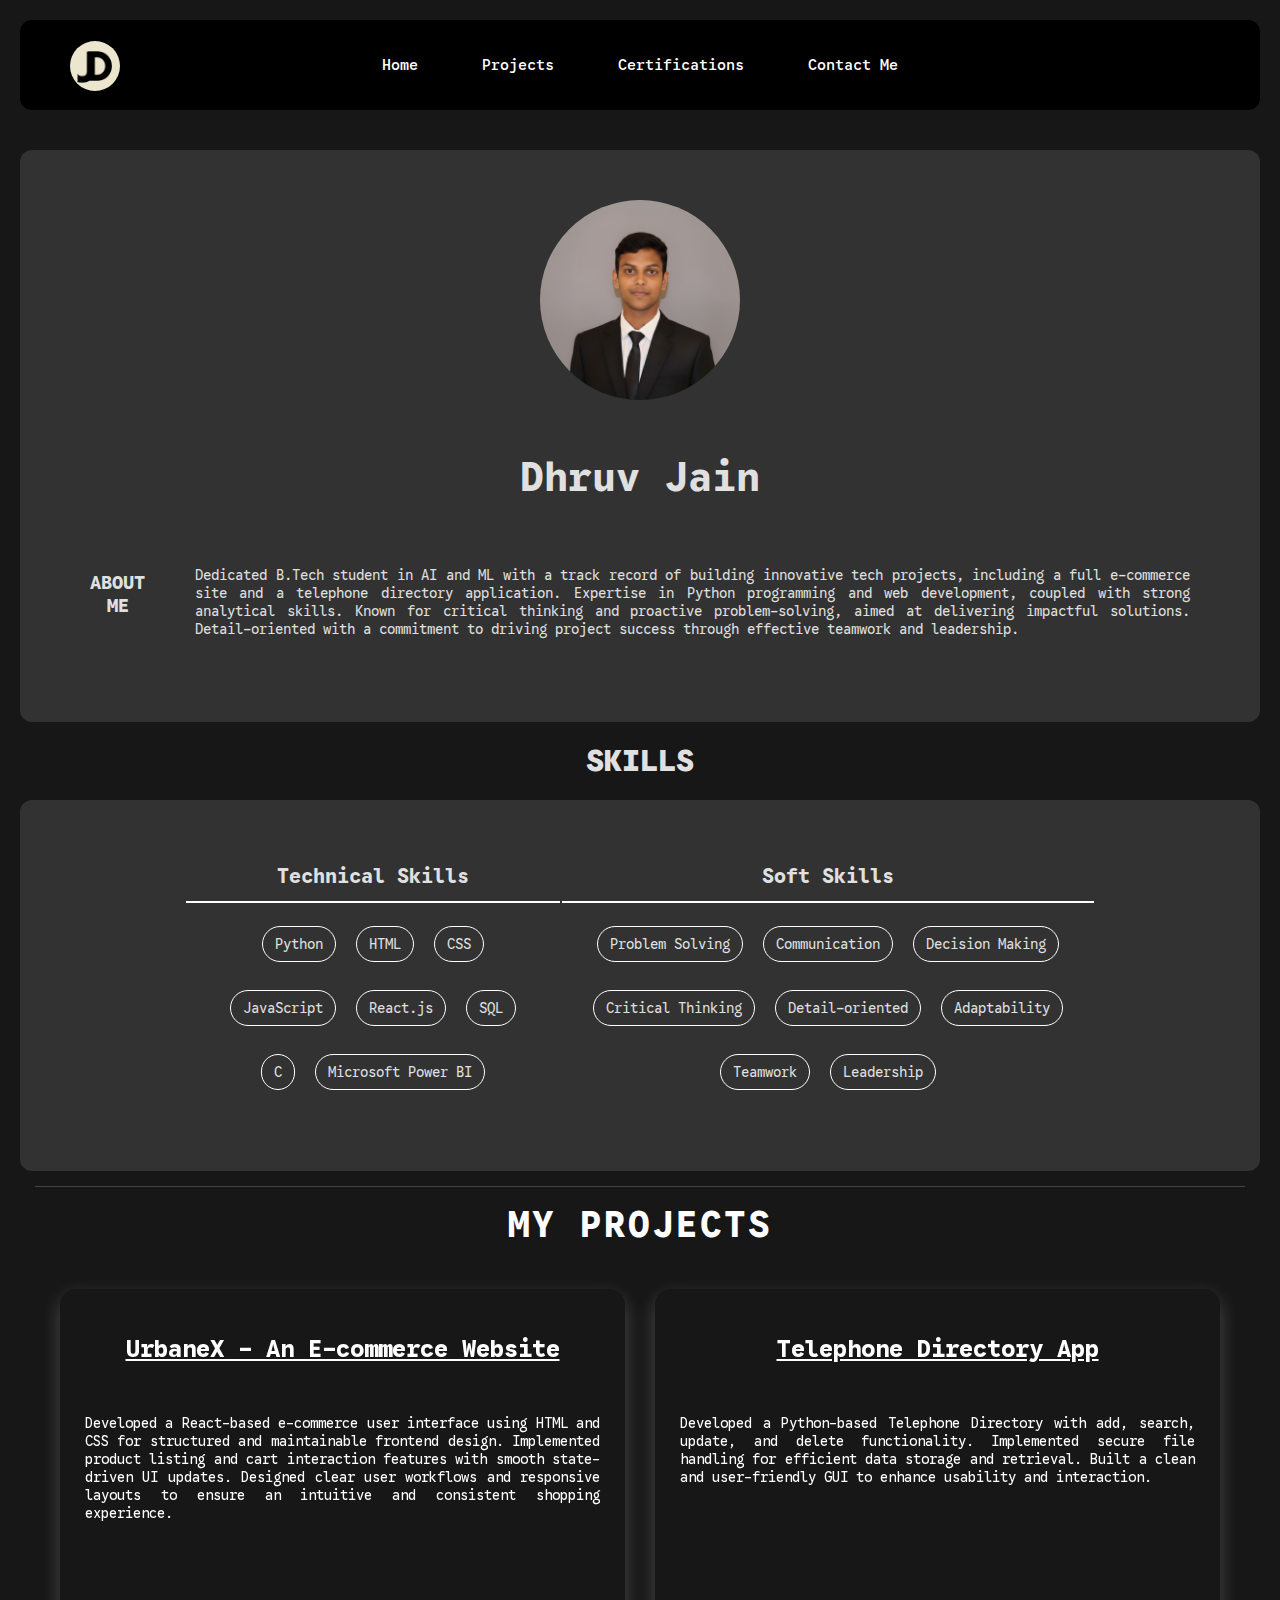
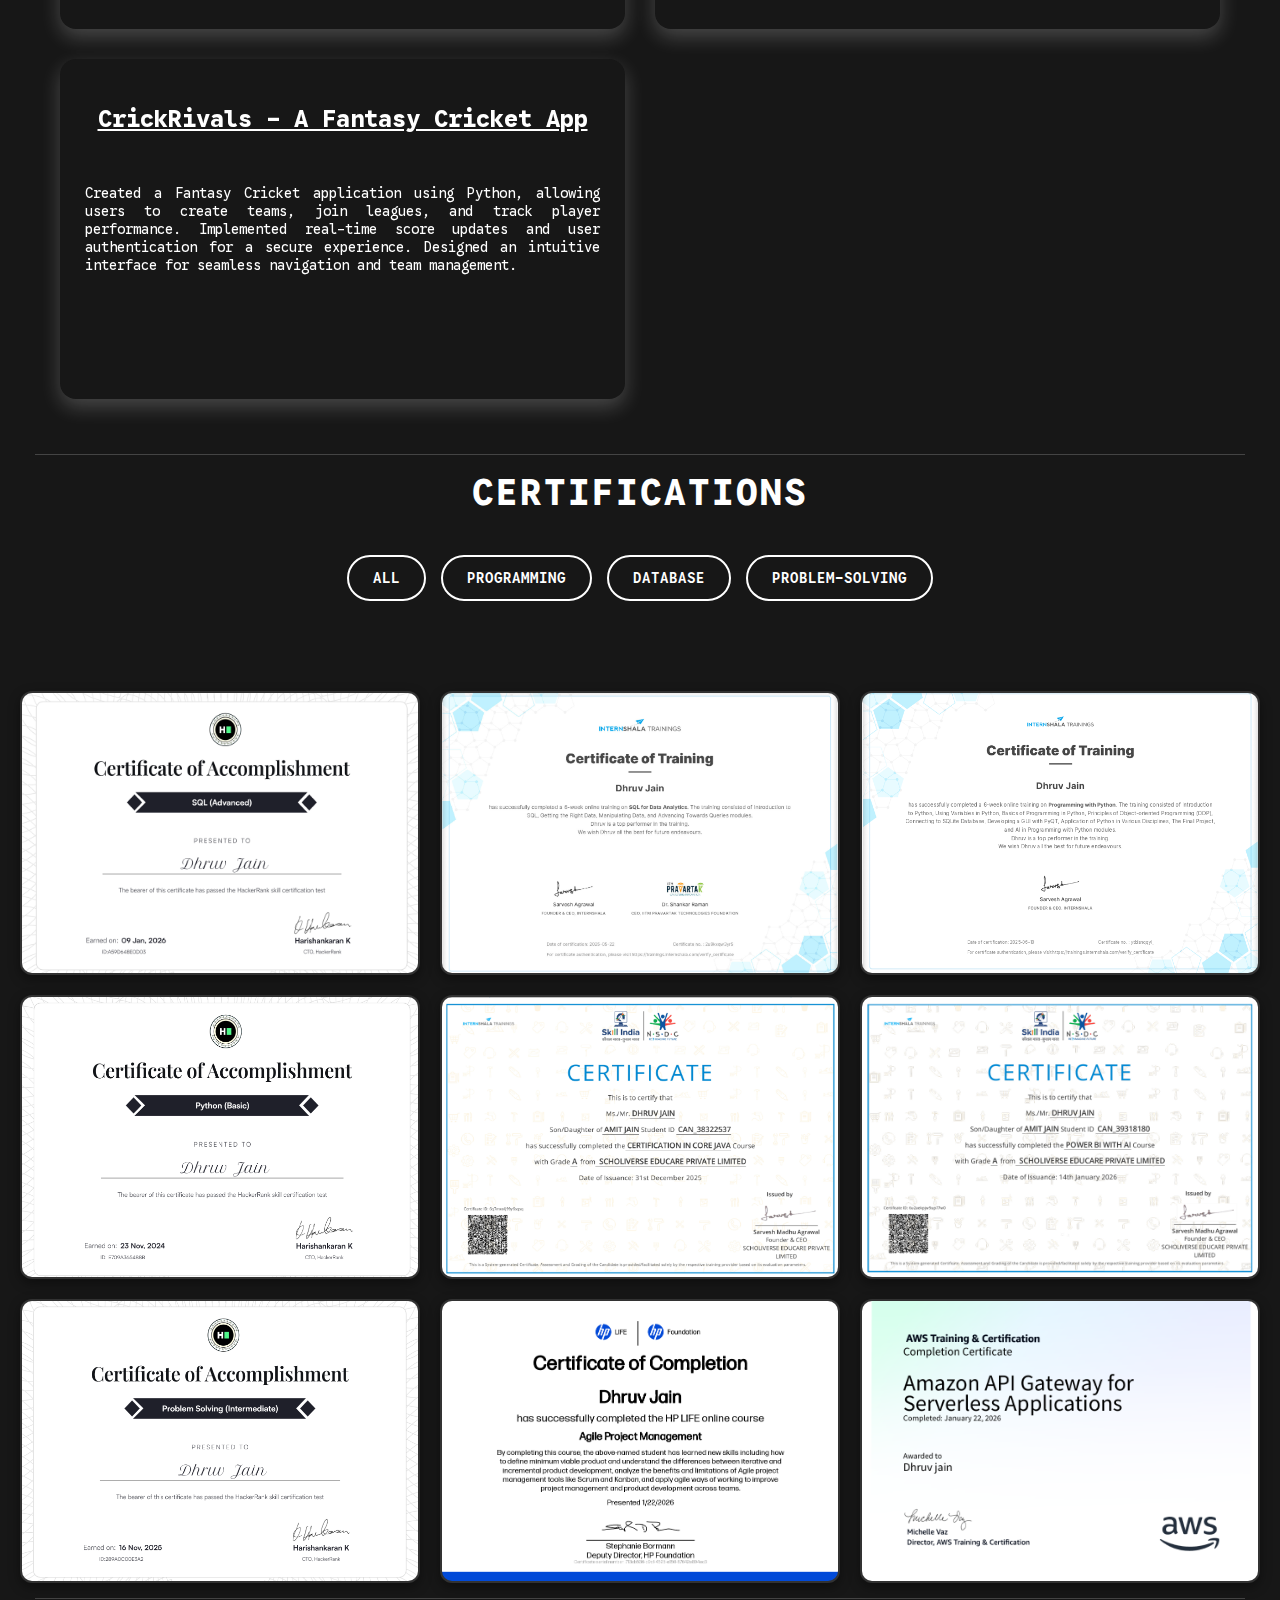
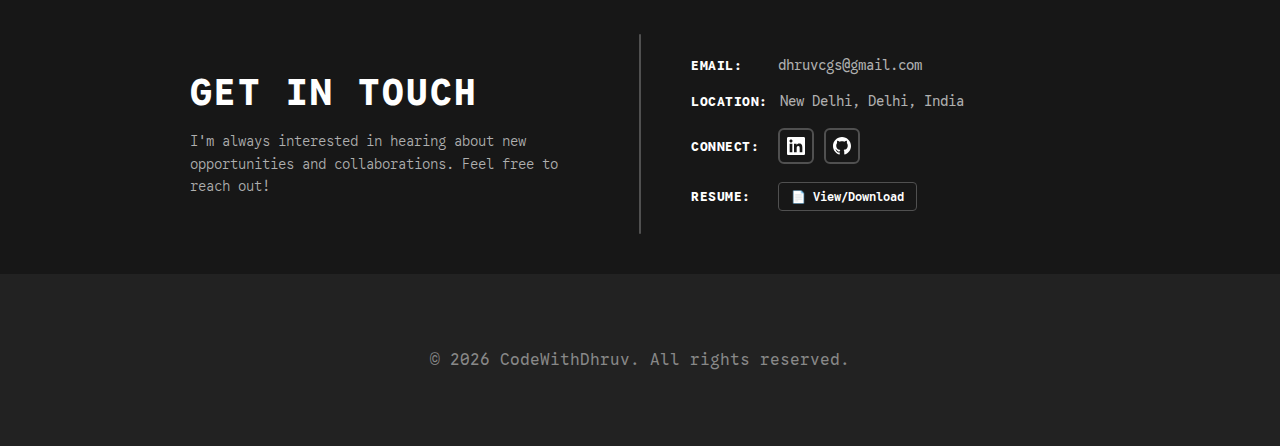
<file: index.html>
<!DOCTYPE html>
<html lang="en">
<head>
    <meta charset="UTF-8">
    <meta name="viewport" content="width=device-width, initial-scale=1.0">
    <title>CodeWithDhruv</title>
    <link rel="stylesheet" href="StyleSheets/styles.css">
    <link rel="stylesheet" href="StyleSheets/home.css">
    <link rel="stylesheet" href="StyleSheets/projects.css">
    <link rel="stylesheet" href="StyleSheets/certificates.css">
    <link rel="stylesheet" href="StyleSheets/contact.css">
    <link rel="stylesheet" href="https://fonts.googleapis.com/css2?family=Material+Symbols+Outlined:opsz,wght,FILL,GRAD@20..48,100..700,0..1,-50..200&icon_names=arrow_shape_up_stack" />
    <link rel="icon" type="image/png" href="Images/Logo.png">
</head>
<body>
    <header>    
        <nav class="navbar">
            <div class="nav-left">
                <img src="Images/Logo.png" alt="CodeWithDhruv Logo" class="logo-image">
            </div>
            <ul class="nav-center">
                <li><a href="#intro">Home</a></li>
                <li><a href="#projects-section">Projects</a></li>
                <li><a href="#certifications-title">Certifications</a></li>
                <li><a href="#Contact-section">Contact Me</a></li>
            </ul>
        </nav>
    </header>
    <main>
        <section id="intro">
            <div class="intro-content">
                <img src="Images/DhruvImage.png" alt="Dhruv's Image">
                <h1 class="name">Dhruv Jain</h1>
                <ul>
                    <li>
                        <h3 style="vertical-align: middle;">ABOUT ME</h3>
                    </li>
                    <li>
                        <p style="text-align: justify; font-size: 14px;">Dedicated B.Tech student in AI and ML with a track record of building innovative tech projects, including a full e-commerce site and a telephone directory application. Expertise in Python programming and web development, coupled with strong analytical skills. Known for critical thinking and proactive problem-solving, aimed at delivering impactful solutions. Detail-oriented with a commitment to driving project success through effective teamwork and leadership.</p>
                    </li>
                </ul>
            </div>
            <span class="skill-content">SKILLS</span>
            <div>
                <table class="skills-list">
                    <tr>
                        <th>Technical Skills</th>
                        <th>Soft Skills</th>
                    </tr>
                    <tr>
                        <td>
                            <ul>
                                <li>Python</li>
                                <li>HTML</li>
                                <li>CSS</li>
                                <li>JavaScript</li>
                                <li>React.js</li>
                                <li>SQL</li>
                                <li>C</li>
                                <li>Microsoft Power BI</li>
                            </ul>
                        </td>
                        <td>
                            <ul>
                                <li>Problem Solving</li>
                                <li>Communication</li>
                                <li>Decision Making</li>
                                <li>Critical Thinking</li>
                                <li>Detail-oriented</li>
                                <li>Adaptability</li>
                                <li>Teamwork</li>
                                <li>Leadership</li>
                            </ul>
                        </td>
                    </tr>
                </table>
            </div>
        </section>
        <hr>
        <section id="projects-section">
            <h1 class="section-title">My Projects</h1>
            <div class="project-container">
                <div class="project-card">
                    <div class="project-card-front">
                        <h2><u>UrbaneX - An E-commerce Website</u></h2>
                        <p>Developed a React-based e-commerce user interface using HTML and CSS for structured and maintainable frontend design. Implemented product listing and cart interaction features with smooth state-driven UI updates. Designed clear user workflows and responsive layouts to ensure an intuitive and consistent shopping experience.</p>
                    </div>
                    <div class="project-card-back">
                        <ul>
                            <li>React.js</li>
                            <li>HTML</li>
                            <li>CSS</li>
                            <li>JavaScript</li>
                            <li>Problem-Solving</li>
                            <li>Dedication</li>
                        </ul>
                        <input type="button" onclick="window.open('https://github.com/Dhruvjain9/E-commerce-website', '_blank')" value="View on GitHub">
                    </div>
                </div>
                <div class="project-card">
                    <div class="project-card-front">
                        <h2><u>Telephone Directory App</u></h2>
                        <p>Developed a Python-based Telephone Directory with add, search, update, and delete functionality. Implemented secure file handling for efficient data storage and retrieval. Built a clean and user-friendly GUI to enhance usability and interaction.</p>
                    </div>
                    <div class="project-card-back">
                        <ul>
                            <li>Python</li>
                            <li>Tkinter</li>
                            <li>File Handling</li>
                            <li>GUI Development</li>
                            <li>Problem-Solving</li>
                            <li>Attention to Detail</li>
                        </ul>
                        <input type="button" onclick="window.open('https://github.com/Dhruvjain9/Telephone-directory', '_blank')" value="View on GitHub">
                    </div>
                </div>
                <div class="project-card">
                    <div class="project-card-front">
                        <h2><u>CrickRivals - A Fantasy Cricket App</u></h2>
                        <p>Created a Fantasy Cricket application using Python, allowing users to create teams, join leagues, and track player performance. Implemented real-time score updates and user authentication for a secure experience. Designed an intuitive interface for seamless navigation and team management.</p>
                    </div>
                    <div class="project-card-back">
                        <ul>
                            <li>Python</li>
                            <li>PyQT</li>
                            <li>User Authentication</li>
                            <li>Problem-Solving</li>
                            <li>GUI Development</li>
                            <li>SQL</li>
                            <li>Creativity</li>
                        </ul>
                        <input type="button" onclick="window.open('https://github.com/Dhruvjain9/CrickRivals', '_blank')" value="View on GitHub">
                    </div>
                </div>
            </div>
        </section>
        <hr>
        <section id="certifications-title">
            <h2 class="section-title">Certifications</h2>
        </section>
        <section id="certifications-list">
            <div class="filter-buttons">
                <button class="filter-button" data-filter="all">All</button>
                <button class="filter-button" data-filter="Programming">Programming</button>
                <button class="filter-button" data-filter="Database">Database</button>
                <button class="filter-button" data-filter="Problem-Solving">Problem-Solving</button>
            </div>
            <div class="certificate-items">

            </div>
        </section>
        <hr>
        <section id="Contact-section">
            <div class="contact-container">
                <div class="contact-left">
                    <h2 class="contact-heading">Get In Touch</h2>
                    <p class="contact-description">I'm always interested in hearing about new opportunities and collaborations. Feel free to reach out!</p>
                </div>

                <div class="contact-divider"></div>

                <div class="contact-right">
                    <div class="simple-contact-item">
                        <span class="contact-label">Email:</span>
                        <a href="mailto:dhruvcgs@gmail.com" class="contact-value">dhruvcgs@gmail.com</a>
                    </div>

                    <div class="simple-contact-item">
                        <span class="contact-label">Location:</span>
                        <span class="contact-value">New Delhi, Delhi, India</span>
                    </div>

                    <div class="simple-contact-item">
                        <span class="contact-label">Connect:</span>
                        <div class="social-icons-inline">
                            <a href="https://www.linkedin.com/in/dhruv-jain01/" class="social-icon-inline" title="LinkedIn" target="_blank">
                                <svg viewBox="0 0 24 24" fill="currentColor" xmlns="http://www.w3.org/2000/svg">
                                    <path d="M20.447 20.452h-3.554v-5.569c0-1.328-.027-3.037-1.852-3.037-1.853 0-2.136 1.445-2.136 2.939v5.667H9.351V9h3.414v1.561h.046c.477-.9 1.637-1.85 3.37-1.85 3.601 0 4.267 2.37 4.267 5.455v6.286zM5.337 7.433c-1.144 0-2.063-.926-2.063-2.065 0-1.138.92-2.063 2.063-2.063 1.14 0 2.064.925 2.064 2.063 0 1.139-.925 2.065-2.064 2.065zm1.782 13.019H3.555V9h3.564v11.452zM22.225 0H1.771C.792 0 0 .774 0 1.729v20.542C0 23.227.792 24 1.771 24h20.451C23.2 24 24 23.227 24 22.271V1.729C24 .774 23.2 0 22.225 0z"/>
                                </svg>
                            </a>
                            <a href="https://github.com/Dhruvjain9" class="social-icon-inline" title="GitHub" target="_blank">
                                <svg viewBox="0 0 24 24" fill="currentColor" xmlns="http://www.w3.org/2000/svg">
                                    <path d="M12 0c-6.626 0-12 5.373-12 12 0 5.302 3.438 9.8 8.207 11.387.599.111.793-.261.793-.577v-2.234c-3.338.726-4.033-1.416-4.033-1.416-.546-1.387-1.333-1.756-1.333-1.756-1.089-.745.083-.729.083-.729 1.205.084 1.839 1.237 1.839 1.237 1.07 1.834 2.807 1.304 3.492.997.107-.775.418-1.305.762-1.604-2.665-.305-5.467-1.334-5.467-5.931 0-1.311.469-2.381 1.236-3.221-.124-.303-.535-1.524.117-3.176 0 0 1.008-.322 3.301 1.23.957-.266 1.983-.399 3.003-.404 1.02.005 2.047.138 3.006.404 2.291-1.552 3.297-1.23 3.297-1.23.653 1.653.242 2.874.118 3.176.77.84 1.235 1.911 1.235 3.221 0 4.609-2.807 5.624-5.479 5.921.43.372.823 1.102.823 2.222v3.293c0 .319.192.694.801.576 4.765-1.589 8.199-6.086 8.199-11.386 0-6.627-5.373-12-12-12z"/>
                                </svg>
                            </a>
                        </div>
                    </div>

                    <div class="simple-contact-item">
                        <span class="contact-label">Resume:</span>
                        <a href="Dhruv-Jain-Resume.pdf" class="contact-value resume-link-inline" title="Download Resume" target="_blank" download>
                            📄 View/Download
                        </a>
                    </div>
                </div>
            </div>
        </section>
    </main>
    <footer>
        <p>&copy; 2026 CodeWithDhruv. All rights reserved.</p>
    </footer>
    <button id="scrollToTopBtn" class="scroll-to-top-btn" title="Go to top">
        <span class="material-symbols-outlined">arrow_shape_up_stack</span>
    </button>
    <script src="JavaScripts/Certificate.js"></script>
    <script>
        const scrollToTopBtn = document.getElementById('scrollToTopBtn');
        
        window.addEventListener('scroll', function() {
            if (window.pageYOffset > 300) {
                scrollToTopBtn.classList.add('show');
            } else {
                scrollToTopBtn.classList.remove('show');
            }
        });
        
        scrollToTopBtn.addEventListener('click', function() {
            window.scrollTo({
                top: 0,
                behavior: 'smooth'
            });
        });
    </script>
</body>
</html>
</file>
<file: StyleSheets/styles.css>
@import url('https://fonts.googleapis.com/css2?family=Cascadia+Code:ital,wght@0,200..700;1,200..700&family=Google+Sans+Code:ital,wght@0,300..800;1,300..800&display=swap');

html, body {
    height: 100%;
    margin: 0;
    scroll-behavior: smooth;
}

body {
    display: flex;
    flex-direction: column;
    background-color: #171717;
    color: #e0e0e0;
    font-family: "Google Sans Code", monospace;
}

header {
    background-color: #000000;
    padding: 10px;
    border-radius: 12px;
    margin: 20px;
}

.navbar {
    position: relative;
    display: flex;
    align-items: center;
    justify-content: space-between;
    font-size: 15px;
    line-height: 50px;    
}

.nav-left {
    position: absolute;
    padding-left: 20px;
    flex: 1;
    left: 20px;
}

.nav-left .logo-image{
    width: 50px;
    height: 50px;
    border-radius: 100%;
    object-fit: cover;
    vertical-align: middle;
}

.nav-center{
    display: flex;
    justify-content: center;
    gap: 20px;
    margin: 0;
    padding: 10px;
    list-style: none;
    flex:1;
}
.nav-center a {
    border-style: border-box;
    color: #ffffff;
    text-decoration: none;
    font-weight: 500;
    padding: 8px 12px;
    margin: 10px;
    border-radius: 999px;
    transition: background-color 0.4s, color 0.4s;
}

.nav-center a:hover {
    background-color: #ffffff;
    color: #000000;
}

footer {
    text-align: center;
    padding: 20px;
    background-color: #222222;
    color: #888888;
    line-height: 100px;
}

hr{
    margin: 15px;
    border: 0;
    height: 1px;
    background: #444444;
}

/* Scroll to Top Button */
.scroll-to-top-btn {
    position: fixed;
    bottom: 30px;
    right: 30px;
    width: 50px;
    height: 50px;
    background-color: #ffffff;
    color: #000000;
    border: none;
    border-radius: 50%;
    cursor: pointer;
    display: flex;
    align-items: center;
    justify-content: center;
    font-size: 24px;
    box-shadow: 0 4px 12px rgba(0, 0, 0, 0.5);
    opacity: 0;
    visibility: hidden;
    transition: all 0.3s ease;
    z-index: 999;
}

.scroll-to-top-btn.show {
    opacity: 1;
    visibility: visible;
}

.scroll-to-top-btn:hover {
    background-color: #e0e0e0;
    transform: translateY(-5px);
    box-shadow: 0 6px 16px rgba(0, 0, 0, 0.6);
}

.scroll-to-top-btn:active {
    transform: translateY(-2px);
}

.material-symbols-outlined {
    font-family: 'Material Symbols Outlined';
    font-weight: normal;
    font-style: normal;
    font-size: 28px;
    display: inline-block;
    line-height: 1;
    text-transform: none;
    letter-spacing: normal;
    word-wrap: normal;
    white-space: nowrap;
    direction: ltr;
}
</file>
<file: StyleSheets/home.css>
@import url('styles.css');

main {
    padding: 20px;
}
#intro div{
    background-color: #323232;
    border-radius: 12px;
    display: block;
    text-align: center;
    padding: 50px;
}

.intro-content .name{
    font-size: 40px;
    margin-bottom: 30.15px;
    font-weight: 700;

}

.intro-content img{
    width: 200px;
    height: 200px;
    border-radius: 50%;
    object-fit: cover;
    margin-bottom: 20px;
}

.intro-content ul{
    display: flex;
    justify-content: center;
    gap: 50px;
    margin: 0;
    padding: 20px;
    list-style: none;
    flex:1;
}

.skill-content{
    display: block;
    text-align: center;
    margin: 20px;
    font-size: 30px;
    font-weight: 800;
    border-style: border-box;
}

.skills-list{
    margin: 0 auto;
    border-collapse: separate;
    width: 80%;
}

.skills-list ul{
    list-style: none;
    display: flex;
    flex-wrap: wrap;
    justify-content: center;
    gap: 20px;
    margin: 0;
    padding: 20px;
}

.skills-list th{
    font-size: 20px;
    padding: 12px;
    text-align: center;
    border-bottom: 2px solid #ffffff;
}

.skills-list li {
    border: 1px solid #ffffff;
    text-align: left;
    padding: 8px 12px;
    font-size: 14px;
    border-radius: 999px;
    margin-bottom: 8px;
    transition: background-color 0.4s, color 0.4s;
}

.skills-list li:hover {
    background-color: #ffffff;
    color: #000000;
}
</file>
<file: StyleSheets/projects.css>
@import url("styles.css");
.section-title {
    font-size: 32px;
    color: #ffffff;
    text-align: center;
    margin-bottom: 30px;
}

.projects-section {
    margin: 20px;
}
.project-container {
    display: grid;
    grid-template-columns: repeat(2, 1fr);
    gap: 30px;

    max-width: 1200px;
    margin: 0 auto;
    padding: 40px;

}

.project-card {
    position: relative;
    height: 340px;

    background-color: transparent;
    perspective: 1000px;
}

.project-card-front,
.project-card-back {
    position: absolute;
    inset: 0;

    background-color: #171717;
    color: #ffffff;
    border-radius: 16px;
    padding: 25px;

    backface-visibility: hidden;
    transition: transform 0.6s ease;
    box-shadow: 0 8px 20px rgba(255, 255, 255, 0.21);
}

.project-card-front {
    align-items: center;
    justify-content: center;
    text-align: center;
    transform: rotateY(0deg);
}

.project-card-back {
    transform: rotateY(180deg);

    display: flex;
    flex-direction: column;
    justify-content: space-between;
}

.project-card-back ul{
    list-style: none;
    display: flex;
    flex-wrap: wrap;
    justify-content: center;
    gap: 10px;
    margin: 0;
    padding: 0;
}

.project-card-back li {
    border: 1px solid #ffffff;
    text-align: left;
    padding: 8px 12px;
    font-size: 14px;
    border-radius: 999px;
    margin-bottom: 8px;
    transition: background-color 0.4s, color 0.4s;
}

.project-card-back li:hover {
    background-color: #ffffff;
    color: #000000;
}

.project-card-front p {
    padding-top: 30px;
    text-align: justify;
    font-size: 14px;
    margin-bottom: 15px;
}
.project-card:hover .project-card-front {
    transform: rotateY(-180deg);
}

.project-card:hover .project-card-back {
    transform: rotateY(0deg);
}

.project-card input[type="button"] {
    width: 50%;
    border-radius: 12px;
    margin: 15px auto;

    background-color: #ffffff;
    color: #000000;
    border: 2px solid #000;

    font-size: 18px;
    font-weight: 600;
    padding: 10px;
    cursor: pointer;

    transition: transform 0.25s ease, box-shadow 0.25s ease;
}

.project-card input:hover {
    transform: translateY(-5px);
    box-shadow: 0 16px 30px rgba(0, 0, 0, 0.25);
}
</file>
<file: StyleSheets/certificates.css>
@import url('styles.css');

main {
    padding: 20px;
    flex: 1;
}

#certifications-title {
    text-align: center;
    margin-bottom: 40px;
}

.section-title {
    font-size: 45px;
    font-weight: 700;
    margin: 20px 0;
    color: #ffffff;
    text-transform: uppercase;
    letter-spacing: 2px;
}

#certifications-list {
    display: flex;
    flex-direction: column;
    gap: 30px;
}

/* Filter Buttons Section */
.filter-buttons {
    display: flex;
    justify-content: center;
    gap: 15px;
    flex-wrap: wrap;
    margin-bottom: 30px;
}

.filter-button {
    padding: 12px 24px;
    font-size: 14px;
    font-weight: 600;
    border: 2px solid #ffffff;
    background-color: transparent;
    color: #ffffff;
    border-radius: 999px;
    cursor: pointer;
    transition: all 0.4s ease;
    font-family: "Google Sans Code", monospace;
    text-transform: uppercase;
    letter-spacing: 1px;
}

.filter-button:hover {
    background-color: #ffffff;
    color: #000000;
    transform: scale(1.05);
    box-shadow: 0 4px 15px rgba(255, 255, 255, 0.3);
}

.filter-button:active {
    transform: scale(0.98);
}

/* Certificates Grid */
.certificate-items {
    display: grid;
    grid-template-columns: repeat(3, 1fr);
    gap: 20px;
    margin-top: 30px;
}

.certificate-item {
    background-color: #323232;
    border-radius: 12px;
    overflow: hidden;
    transition: all 0.4s ease;
    box-shadow: 0 4px 12px rgba(0, 0, 0, 0.4);
    border: 2px solid transparent;
}

.certificate-item:hover {
    transform: translateY(-10px);
    box-shadow: 0 8px 25px rgba(255, 255, 255, 0.2);
    border-color: #ffffff;
}

.certificate-item img {
    width: 100%;
    height: 280px;
    object-fit: cover;
    display: block;
    transition: transform 0.4s ease;
}

.certificate-item:hover img {
    transform: scale(1.05);
}

/* Responsive Design */
@media (max-width: 768px) {
    .section-title {
        font-size: 35px;
    }

    .certificate-items {
        grid-template-columns: repeat(auto-fit, minmax(200px, 1fr));
        gap: 15px;
    }

    .filter-buttons {
        gap: 10px;
    }

    .filter-button {
        padding: 10px 16px;
        font-size: 12px;
    }
}

@media (max-width: 480px) {
    .section-title {
        font-size: 28px;
    }

    .certificate-items {
        grid-template-columns: 1fr;
    }

    .filter-buttons {
        flex-direction: column;
    }

    .filter-button {
        width: 100%;
    }
}
</file>
<file: StyleSheets/contact.css>
@import url('styles.css');

main {
    padding: 20px;
    flex: 1;
}

#Contact-section {
    max-width: 1200px;
    margin: 0 auto;
    padding: 20px;
}

/* Contact Container - Two Column Layout */
.contact-container {
    display: grid;
    grid-template-columns: 1fr auto 1fr;
    gap: 30px;
    align-items: center;
    max-width: 900px;
    margin: 0 auto;
}

/* Left Side - Get In Touch */
.contact-left {
    text-align: left;
    padding-right: 20px;
}

.contact-heading {
    font-size: 36px;
    font-weight: 700;
    margin: 0 0 15px 0;
    color: #ffffff;
    text-transform: uppercase;
    letter-spacing: 2px;
}

.contact-description {
    font-size: 14px;
    color: #b0b0b0;
    margin: 0;
    font-weight: 300;
    line-height: 1.6;
}

/* Vertical Divider */
.contact-divider {
    width: 2px;
    height: 200px;
    background-color: #505050;
    border-radius: 2px;
}

/* Right Side - Contact Info */
.contact-right {
    display: flex;
    flex-direction: column;
    gap: 18px;
    padding-left: 20px;
}

.simple-contact-item {
    display: flex;
    align-items: center;
    gap: 12px;
}

.contact-label {
    font-size: 13px;
    font-weight: 700;
    color: #ffffff;
    text-transform: uppercase;
    letter-spacing: 0.5px;
    min-width: 75px;
}

.contact-value {
    font-size: 14px;
    color: #b0b0b0;
    text-decoration: none;
    transition: all 0.3s ease;
}

.contact-value:hover {
    color: #ffffff;
}

/* Social Icons Inline */
.social-icons-inline {
    display: flex;
    gap: 10px;
}

.social-icon-inline {
    display: inline-flex;
    align-items: center;
    justify-content: center;
    width: 32px;
    height: 32px;
    border: 2px solid #505050;
    border-radius: 6px;
    color: #ffffff;
    text-decoration: none;
    transition: all 0.3s ease;
    background-color: transparent;
}

.social-icon-inline svg {
    width: 18px;
    height: 18px;
    fill: #ffffff;
}

.social-icon-inline:hover {
    border-color: #ffffff;
    background-color: #323232;
}

.social-icon-inline:hover svg {
    fill: #ffffff;
}

/* Resume Link Inline */
.resume-link-inline {
    color: #ffffff;
    border: 1px solid #505050;
    padding: 6px 12px;
    border-radius: 4px;
    font-size: 12px;
    font-weight: 600;
}

.resume-link-inline:hover {
    border-color: #ffffff;
    background-color: #323232;
}

/* Responsive Design */
@media (max-width: 900px) {
    .contact-container {
        grid-template-columns: 1fr;
        gap: 20px;
    }

    .contact-left {
        text-align: center;
        padding-right: 0;
    }

    .contact-divider {
        width: 100%;
        height: 2px;
    }

    .contact-right {
        padding-left: 0;
        align-items: center;
    }

    .simple-contact-item {
        flex-direction: column;
        text-align: center;
        gap: 8px;
    }

    .contact-heading {
        font-size: 28px;
    }

    .contact-description {
        font-size: 12px;
    }
}

@media (max-width: 600px) {
    .contact-container {
        gap: 15px;
    }

    .contact-heading {
        font-size: 24px;
        margin-bottom: 10px;
    }

    .contact-description {
        font-size: 11px;
    }

    .contact-label {
        font-size: 12px;
    }

    .contact-value {
        font-size: 13px;
    }

    .social-icon-inline {
        width: 28px;
        height: 28px;
    }

    .social-icon-inline svg {
        width: 16px;
        height: 16px;
    }
}

.section-title {
    font-size: 36px;
    font-weight: 700;
    margin: 5px 0 2px 0;
    color: #ffffff;
    text-transform: uppercase;
    letter-spacing: 2px;
    text-align: center;
}

.contact-subtitle {
    text-align: center;
    font-size: 12px;
    color: #b0b0b0;
    margin-bottom: 12px;
    font-weight: 300;
}

/* Main Contact Wrapper */
.contact-wrapper {
    display: grid;
    grid-template-columns: 1fr;
    gap: 15px;
    margin-bottom: 20px;
    max-width: 500px;
    margin-left: auto;
    margin-right: auto;
}

/* Form Section */
.contact-form-wrapper {
    background-color: #323232;
    border-radius: 12px;
    padding: 40px;
    box-shadow: 0 8px 25px rgba(0, 0, 0, 0.4);
    border: 2px solid #404040;
}

.form-title {
    font-size: 24px;
    font-weight: 700;
    color: #ffffff;
    margin: 0 0 30px 0;
    text-transform: uppercase;
    letter-spacing: 1px;
}

.contact-form {
    display: flex;
    flex-direction: column;
    gap: 20px;
}

.form-group {
    display: flex;
    flex-direction: column;
    gap: 8px;
}

.contact-form label {
    font-size: 14px;
    font-weight: 600;
    color: #ffffff;
    text-transform: uppercase;
    letter-spacing: 0.5px;
}

.contact-form input[type="text"],
.contact-form input[type="email"],
.contact-form textarea {
    padding: 14px 16px;
    font-size: 14px;
    border: 2px solid #505050;
    border-radius: 8px;
    background-color: #282828;
    color: #e0e0e0;
    font-family: "Google Sans Code", monospace;
    transition: all 0.3s ease;
    box-sizing: border-box;
}

.contact-form input[type="text"]::placeholder,
.contact-form input[type="email"]::placeholder,
.contact-form textarea::placeholder {
    color: #707070;
}

.contact-form input[type="text"]:focus,
.contact-form input[type="email"]:focus,
.contact-form textarea:focus {
    outline: none;
    border-color: #ffffff;
    background-color: #353535;
    box-shadow: 0 0 12px rgba(255, 255, 255, 0.15);
}

.contact-form textarea {
    resize: vertical;
    min-height: 150px;
}

.submit-btn {
    padding: 16px 32px;
    font-size: 15px;
    font-weight: 700;
    border: 2px solid #ffffff;
    background-color: transparent;
    color: #ffffff;
    border-radius: 8px;
    cursor: pointer;
    transition: all 0.4s ease;
    font-family: "Google Sans Code", monospace;
    text-transform: uppercase;
    letter-spacing: 1px;
    margin-top: 15px;
}

.submit-btn:hover {
    background-color: #ffffff;
    color: #000000;
    transform: scale(1.05);
    box-shadow: 0 6px 20px rgba(255, 255, 255, 0.3);
}

.submit-btn:active {
    transform: scale(0.98);
}

/* Contact Info Section */
.contact-info-wrapper {
    display: flex;
    flex-direction: column;
    gap: 12px;
}

.info-title {
    font-size: 20px;
    font-weight: 700;
    color: #ffffff;
    margin: 0;
    text-transform: uppercase;
    letter-spacing: 1px;
}

.contact-info {
    display: grid;
    grid-template-columns: 1fr;
    gap: 10px;
}

.contact-info-item {
    background-color: #2a2a2a;
    border-radius: 10px;
    padding: 12px;
    border: 2px solid #404040;
    transition: all 0.3s ease;
    display: flex;
    flex-direction: column;
    align-items: center;
    text-align: center;
    gap: 6px;
}

.contact-info-item:hover {
    border-color: #ffffff;
    background-color: #323232;
    box-shadow: 0 4px 16px rgba(255, 255, 255, 0.1);
    transform: translateX(5px);
}

.info-icon {
    font-size: 24px;
    min-width: 40px;
    text-align: center;
}

.contact-info-item h4 {
    font-size: 14px;
    font-weight: 700;
    color: #ffffff;
    margin: 0 0 2px 0;
    text-transform: uppercase;
    letter-spacing: 0.5px;
}

.contact-info-item p {
    font-size: 13px;
    color: #e0e0e0;
    margin: 0 0 2px 0;
    font-weight: 600;
}

.contact-info-item a {
    color: #e0e0e0;
    text-decoration: none;
    transition: all 0.3s ease;
    font-weight: 600;
}

.contact-info-item a:hover {
    color: #ffffff;
    text-decoration: underline;
}

.info-desc {
    display: block;
    font-size: 11px;
    color: #909090;
    font-weight: 400;
    margin-top: 2px;
}

/* Social Links */
.social-links {
    background-color: #2a2a2a;
    border-radius: 10px;
    padding: 12px;
    border: 2px solid #404040;
    text-align: center;
}

.social-title {
    font-size: 14px;
    font-weight: 700;
    color: #ffffff;
    margin: 0 0 10px 0;
    text-transform: uppercase;
    letter-spacing: 0.5px;
}

.social-icons {
    display: flex;
    justify-content: center;
    gap: 10px;
}

.social-icon {
    display: inline-flex;
    align-items: center;
    justify-content: center;
    width: 40px;
    height: 40px;
    border: 2px solid #505050;
    border-radius: 8px;
    color: #ffffff;
    text-decoration: none;
    font-size: 14px;
    font-weight: 700;
    transition: all 0.3s ease;
    background-color: #323232;
}

.social-icon svg {
    width: 20px;
    height: 20px;
    fill: #ffffff;
}

.social-icon:hover {
    border-color: #ffffff;
    background-color: #ffffff;
    color: #000000;
    transform: translateY(-5px);
    box-shadow: 0 6px 15px rgba(255, 255, 255, 0.2);
}

.social-icon:hover svg {
    fill: #000000;
}

/* Responsive Design */
@media (max-width: 1024px) {
    .contact-wrapper {
        gap: 30px;
    }

    .contact-form-wrapper {
        padding: 30px;
    }
}

@media (max-width: 768px) {
    main {
        padding: 15px;
    }

    .section-title {
        font-size: 35px;
    }

    .contact-subtitle {
        font-size: 14px;
        margin-bottom: 30px;
    }

    .contact-wrapper {
        grid-template-columns: 1fr;
        gap: 30px;
    }

    .contact-form-wrapper {
        padding: 25px;
    }

    .contact-info {
        grid-template-columns: 1fr;
    }

    .social-icons {
        gap: 10px;
    }

    .social-icon {
        width: 45px;
        height: 45px;
        font-size: 12px;
    }
}

@media (max-width: 480px) {
    main {
        padding: 10px;
    }

    .section-title {
        font-size: 28px;
        margin: 15px 0 8px 0;
    }

    .contact-subtitle {
        font-size: 13px;
        margin-bottom: 25px;
    }

    .contact-wrapper {
        gap: 20px;
    }

    .contact-form-wrapper,
    .social-links {
        padding: 20px;
        border-radius: 8px;
    }

    .form-title,
    .info-title,
    .social-title {
        font-size: 18px;
        margin-bottom: 15px;
    }

    .contact-form {
        gap: 15px;
    }

    .submit-btn {
        padding: 14px 24px;
        font-size: 14px;
    }

    .contact-info-item {
        padding: 15px;
        flex-direction: column;
    }

    .info-icon {
        font-size: 28px;
    }

    .social-icons {
        gap: 8px;
    }

    .social-icon {
        width: 40px;
        height: 40px;
        font-size: 11px;
    }
}

/* Resume Section */
.resume-section {
    background-color: #2a2a2a;
    border-radius: 10px;
    padding: 12px;
    border: 2px solid #404040;
    text-align: center;
    margin-top: 0;
}

.resume-title {
    font-size: 14px;
    font-weight: 700;
    color: #ffffff;
    margin: 0 0 8px 0;
    text-transform: uppercase;
    letter-spacing: 0.5px;
}

.resume-link {
    display: inline-block;
    padding: 10px 18px;
    font-size: 13px;
    font-weight: 700;
    color: #ffffff;
    background-color: #323232;
    border: 2px solid #ffffff;
    border-radius: 8px;
    text-decoration: none;
    transition: all 0.3s ease;
    cursor: pointer;
}

.resume-link:hover {
    background-color: #ffffff;
    color: #000000;
    transform: translateY(-3px);
    box-shadow: 0 6px 15px rgba(255, 255, 255, 0.2);
}

.resume-link:active {
    transform: translateY(-1px);
}
</file>
